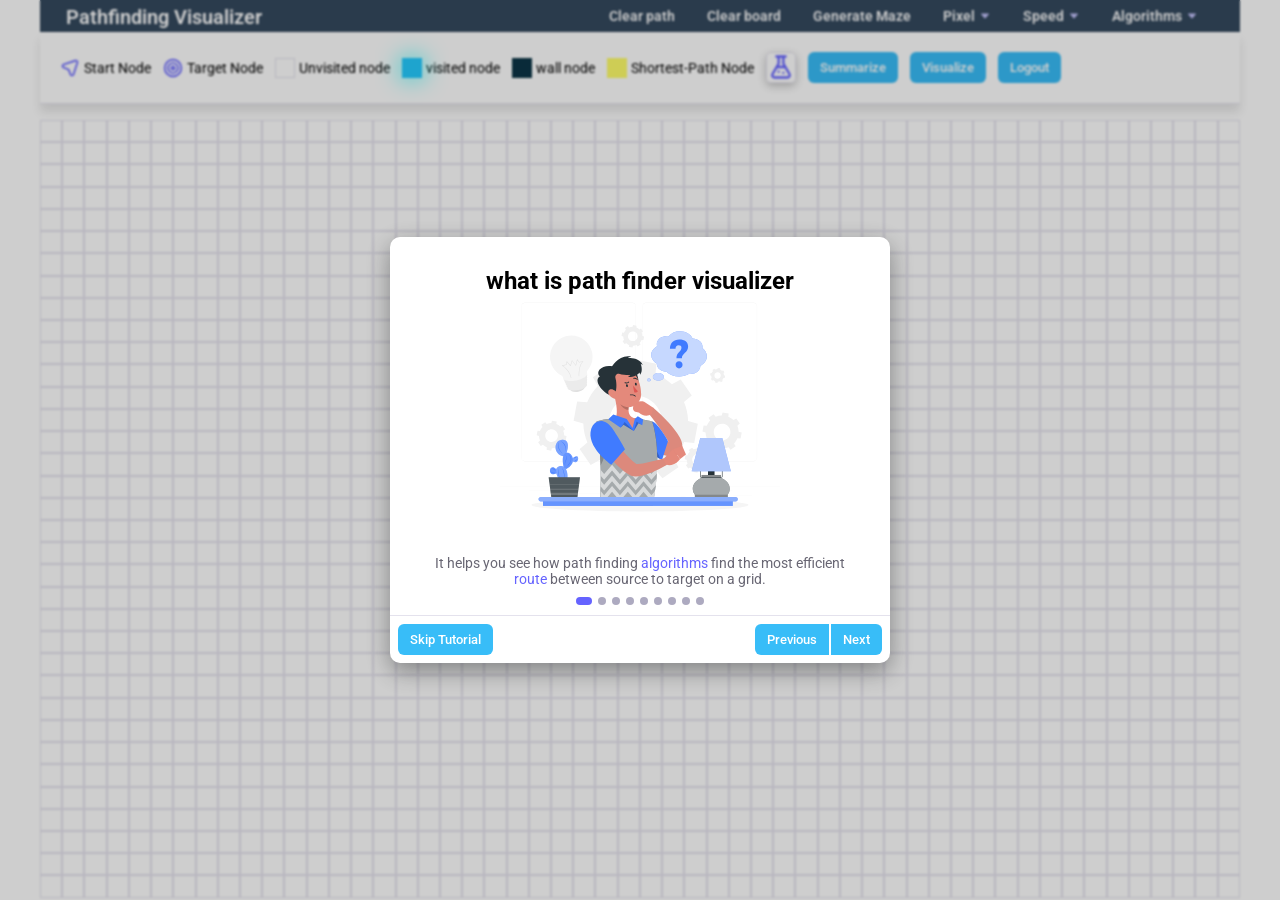
<file: Path_Finder_visualizer/index.html>
<!DOCTYPE html>
<html lang="en">
  <head>
    <meta charset="UTF-8" />
    <meta name="viewport" content="width=device-width, initial-scale=1.0" />
    <meta name="robots" content="index, follow" />

    <meta
      name="description"
      content="Interactive Pathfinding Visualizer — visualize BFS, DFS, Dijkstra, A*, and more. Perfect for DSA projects."
    />
    <meta property="og:locale" content="en_US" />
    <meta property="og:site_name" content="Path Finder Visualizer" />

    <!-- Open Graph / Facebook -->
    <meta property="og:title" content="Path Finder Visualizer" />
    <meta property="og:type" content="website" />
    <meta property="og:url" content="https://path-explorer.netlify.app/" />
    <meta
      property="og:description"
      content="Interactive pathfinder simulator. Top DSA Projects"
    />
    <meta
      property="og:image"
      content="https://path-explorer.netlify.app/assets/og.png"
    />

    <!-- Twitter -->
    <meta name="twitter:card" content="summary_large_image" />
    <meta name="twitter:title" content="Path Finder Visualizer" />
    <meta
      name="twitter:description"
      content="Interactive pathfinder simulator. Top DSA Projects"
    />
    <meta
      name="twitter:image"
      content="https://path-explorer.netlify.app/assets/og.png"
    />
    <meta name="twitter:url" content="https://path-explorer.netlify.app/" />

    <title>Path Finder Visualizer</title>
    <link rel="stylesheet" href="./style/utility.css" />
    <link rel="stylesheet" href="./style/style.css" />
  </head>

  <body class="light">
    <div class="tutorial" id="tutorial">
      <div class="card">
        <div class="upper">
          <!-- -------- WHAT -->
          <div class="slide">
            <h2>what is path finder visualizer</h2>
            <div class="img-box"></div>
            <p>
              It helps you see how path finding
              <span class="blue">algorithms</span> find the most efficient
              <span class="blue">route</span> between source to target on a
              grid.
            </p>
          </div>

          <!-- -------- HOW -->
          <div class="slide">
            <h2>How does it work</h2>
            <div class="img-box"></div>
            <p>
              You can set start and end points, create mazes, choose algorithms,
              and watch the process in action. It's a fun and visual way to
              understand how different strategies navigate through obstacles to
              find the <span class="blue">shortest path</span>.
            </p>
          </div>

          <!-- -------- SOURCE/TARGET -->
          <div class="slide default-bg">
            <h4>Adjust source/target</h4>
            <div class="img-box shadow">
              <img src="assets/tutorial/drag-indicator.gif" alt="" />
            </div>
            <p>
              Click and drag the <span class="blue">source/target</span> marker
              to where you want it on the grid.
            </p>
          </div>

          <!-- -------- DRAW WALLS -->
          <div class="slide default-bg">
            <h4>Draw walls/obstacles</h4>
            <div class="img-box shadow">
              <img src="assets/tutorial/draw-wall.gif" alt="" />
            </div>
            <p>
              Use the 'Draw Wall' option to mark obstacles on the grid. <br />
              Simply <span class="blue">click</span> and
              <span class="blue">drag</span> to create walls and define the
              layout.
            </p>
          </div>

          <!-- -------- MAZE GENERATION -->
          <div class="slide default-bg">
            <h4>generate maze</h4>
            <div class="img-box shadow">
              <img src="assets/tutorial/generate-maze.gif" alt="" />
            </div>
            <p>
              It's time to give your pathfinding algorithm a
              <span class="blue">brainstorm!</span> <br />
              Just click <span class="blue">Generate Maze</span> and watch the
              algorithm's creativity.
            </p>
          </div>

          <!-- -------- PIXEL SIZE -->
          <div class="slide default-bg">
            <h4>Select Pixel Size</h4>
            <div class="img-box shadow">
              <img src="assets/tutorial/pixel_tutorial.webp" alt="" />
            </div>
            <p>
              It allow you to increase or decrease the cells in the grid<br />
              helps you to get wider range in small devices, like
              <span class="blue">mobile phone</span>
            </p>
          </div>

          <!-- -------- SPEED -->
          <div class="slide default-bg">
            <h4>Adjust the speed</h4>
            <div class="img-box shadow">
              <img src="assets/tutorial/speed_tutorial.webp" alt="" />
            </div>
            <p>
              Adjust the <span class="blue">speed</span> of the searching to
              follow the algorithm's progress closely.
            </p>
          </div>

          <!-- -------- ALGORITHM -->
          <div class="slide default-bg">
            <h4>Select Algorithm</h4>
            <div class="img-box shadow">
              <img src="assets/tutorial/algorithm_tutorial.webp" alt="" />
            </div>
            <p>
              Pick one... from various
              <span class="blue">pathfinding algorithms.</span> Each has its
              unique way of finding the shortest path.
            </p>
          </div>

          <!-- -------- FINISH -->
          <div class="slide">
            <h4>click on visualize btn</h4>
            <div class="img-box"></div>
            <p>
              click the <span class="blue">visualize</span> btn and boom !<br />
              enjoy the process
            </p>
          </div>
        </div>

        <div class="dots"></div>

        <div class="bottom">
          <div class="left">
            <div class="btn" id="skip">skip tutorial</div>
          </div>
          <div class="right">
            <div id="prev" class="btn unactive">previous</div>
            <div id="next" class="btn">next</div>
          </div>
        </div>
      </div>
    </div>

    <div class="template">
      <!-- ================ NAVIGATION BAR ============== -->
      <header>
        <nav>
          <h1>
            <a id="logo" href="./index.html">pathfinding visualizer</a>
          </h1>
          <ul class="nav-menu">
            <li id="clear-path">Clear path</li>
            <li id="clear-board">Clear board</li>
            <li id="generate-maze">Generate Maze</li>

            <li id="pixel" class="drop-box">
              <div class="dropdown-trigger">
                Pixel
                <span class="carret"></span>
              </div>
              <ul class="drop-menu">
                <li>14px</li>
                <li>16px</li>
                <li>18px</li>
                <li>20px</li>
                <li class="active">22px</li>
                <li>24px</li>
                <li>26px</li>
              </ul>
            </li>

            <li id="speed" class="drop-box">
              <div class="dropdown-trigger">
                Speed
                <span class="carret"></span>
              </div>

              <ul class="drop-menu">
                <li>Slow</li>
                <li class="active">Normal</li>
                <li>Fast</li>
              </ul>
            </li>


            <li id="algo" class="drop-box">
              <div class="dropdown-trigger">
                Algorithms
                <span class="carret"></span>
              </div>
              <ul class="drop-menu">
                <li class="active">BFS</li>
                <li>Bi-Directional BFS</li>
                <li>DFS</li>
                <li>Dijkstra's Algorithm</li>
                <li>Greedy Best-first Search</li>
                <li>A* Algorithm</li>
              </ul>
            </li>
          </ul>
        </nav>

        <!-- ================ GUIDE BAR ============== -->

        <ul class="guide">
          <li>
            <div class="symbol source"></div>
            <div class="text">Start Node</div>
          </li>

          <li>
            <div class="symbol target"></div>
            <div class="text">Target Node</div>
          </li>

          <li>
            <div class="symbol unvisited"></div>
            <div class="text">Unvisited node</div>
          </li>

          <li>
            <div class="symbol visited"></div>
            <div class="text">visited node</div>
          </li>

          <li>
            <div class="symbol wall"></div>
            <div class="text">wall node</div>
          </li>

          <li>
            <div class="symbol path"></div>
            <div class="text">Shortest-Path Node</div>
          </li>

          <div
            class="tutorial-toggle"
            aria-label="Open tutorial"
            role="button"
            tabindex="0"
          ></div>

           <button onclick="showSummary()" class="btn">Summarize</button>
           <button id="visualize" class="btn">Visualize</button>
           <button onclick="logout()" class="btn">Logout</button>
           

        </ul>

        <div class="guide-toggle">
          <img src="assets/icon/angle-double-down.svg" alt="" />
        </div>
      </header>

      <!-- ============ DYNAMIC BOARD ================ -->
      <div id="board"><!-- magic --></div>
    </div>
    <div id="summaryBox" class="summary-overlay">
  <div class="card">
    
    <div class="upper">
      <h2 id="summaryTitle">Algorithm</h2>

      <div class="tabs">
        <div class="tab-buttons">
          <button class="tab-btn active" data-tab="info">Info</button>
          <button class="tab-btn" data-tab="complexity">Complexity</button>
          <button class="tab-btn" data-tab="example">Example</button>
          <button class="tab-btn" data-tab="weakness">Weakness</button>
        </div>

        <div class="tab-content active" id="info"></div>
        <div class="tab-content" id="complexity"></div>
        <div class="tab-content" id="example"></div>
        <div class="tab-content" id="weakness"></div>
      </div>
    </div>

    <div class="bottom">
      <div></div>
      <div class="right">
        <button class="btn" onclick="closeSummary()">Close</button>
      </div>
    </div>

  </div>
</div>
  </body>
  <script>
    function showSummary() {
    const selectedAlgo = document.querySelector("#algo .active").innerText;
    const summaryBox = document.getElementById("summaryBox");
    const summaryTitle = document.getElementById("summaryTitle");

    summaryTitle.innerText = selectedAlgo;

    const data = {
        "BFS": {
            info: "Explores nodes level by level. Guarantees shortest path in unweighted graphs.",
            complexity: "Time: O(V + E)\nSpace: High (Queue)",
            example: "Used in grid shortest path problems.",
            weakness: "Slow in large graphs due to wide search."
        },
        "DFS": {
            info: "Goes deep into paths before backtracking.",
            complexity: "Time: O(V + E)\nSpace: Low",
            example: "Used in maze solving.",
            weakness: "Does NOT guarantee shortest path."
        },
        "Dijkstra's Algorithm": {
            info: "Finds shortest path in weighted graphs.",
            complexity: "Time: O((V+E) log V)",
            example: "Used in GPS navigation.",
            weakness: "Slower than BFS in simple grids."
        },
        "A* Algorithm": {
            info: "Uses heuristic to optimize search.",
            complexity: "Depends on heuristic",
            example: "Used in games AI pathfinding.",
            weakness: "Bad heuristic reduces performance."
        },
        "Greedy Best-first Search": {
            info: "Chooses node closest to target.",
            complexity: "Fast but not optimal",
            example: "Used where speed matters more than accuracy.",
            weakness: "May return wrong path."
        },
        "Bi-Directional BFS": {
            info: "Runs BFS from both start and end.",
            complexity: "Faster than BFS",
            example: "Used in large graphs.",
            weakness: "Harder to implement."
        }
    };

    const algo = data[selectedAlgo];

    document.getElementById("info").innerText = algo.info;
    document.getElementById("complexity").innerText = algo.complexity;
    document.getElementById("example").innerText = algo.example;
    document.getElementById("weakness").innerText = algo.weakness;

    summaryBox.classList.add("active");
}

/* CLOSE + RESET */
function closeSummary() {
    const summaryBox = document.getElementById("summaryBox");
    summaryBox.classList.remove("active");

    // Reset tabs
    document.querySelectorAll(".tab-btn").forEach(btn => btn.classList.remove("active"));
    document.querySelectorAll(".tab-content").forEach(tab => tab.classList.remove("active"));

    document.querySelector(".tab-btn[data-tab='info']").classList.add("active");
    document.getElementById("info").classList.add("active");
}

/* TAB SWITCHING */
document.querySelectorAll(".tab-btn").forEach(btn => {
    btn.addEventListener("click", () => {

        document.querySelectorAll(".tab-btn").forEach(b => b.classList.remove("active"));
        document.querySelectorAll(".tab-content").forEach(c => c.classList.remove("active"));

        btn.classList.add("active");
        document.getElementById(btn.dataset.tab).classList.add("active");
    });
});

/* CLICK OUTSIDE CLOSE */
document.getElementById("summaryBox").addEventListener("click", function(e) {
    if (e.target === this) {
        closeSummary();
    }
});

/* ESC KEY CLOSE */
document.addEventListener("keydown", function(e) {
    if (e.key === "Escape") {
        closeSummary();
    }
});
  </script>
  <script src="js/utils.js" defer></script>
  <script src="js/controlls.js" defer></script>
  <script src="js/board.js" defer></script>
  <script src="js/searchAlgo.js" defer></script>
  <script src="js/mazeGen.js" defer></script>
  <script src="js/main.js" defer></script>
  <script>
function logout(){
    localStorage.removeItem("loggedIn");
    window.location.href = "login.html";
}
</script>
</html>
</file>
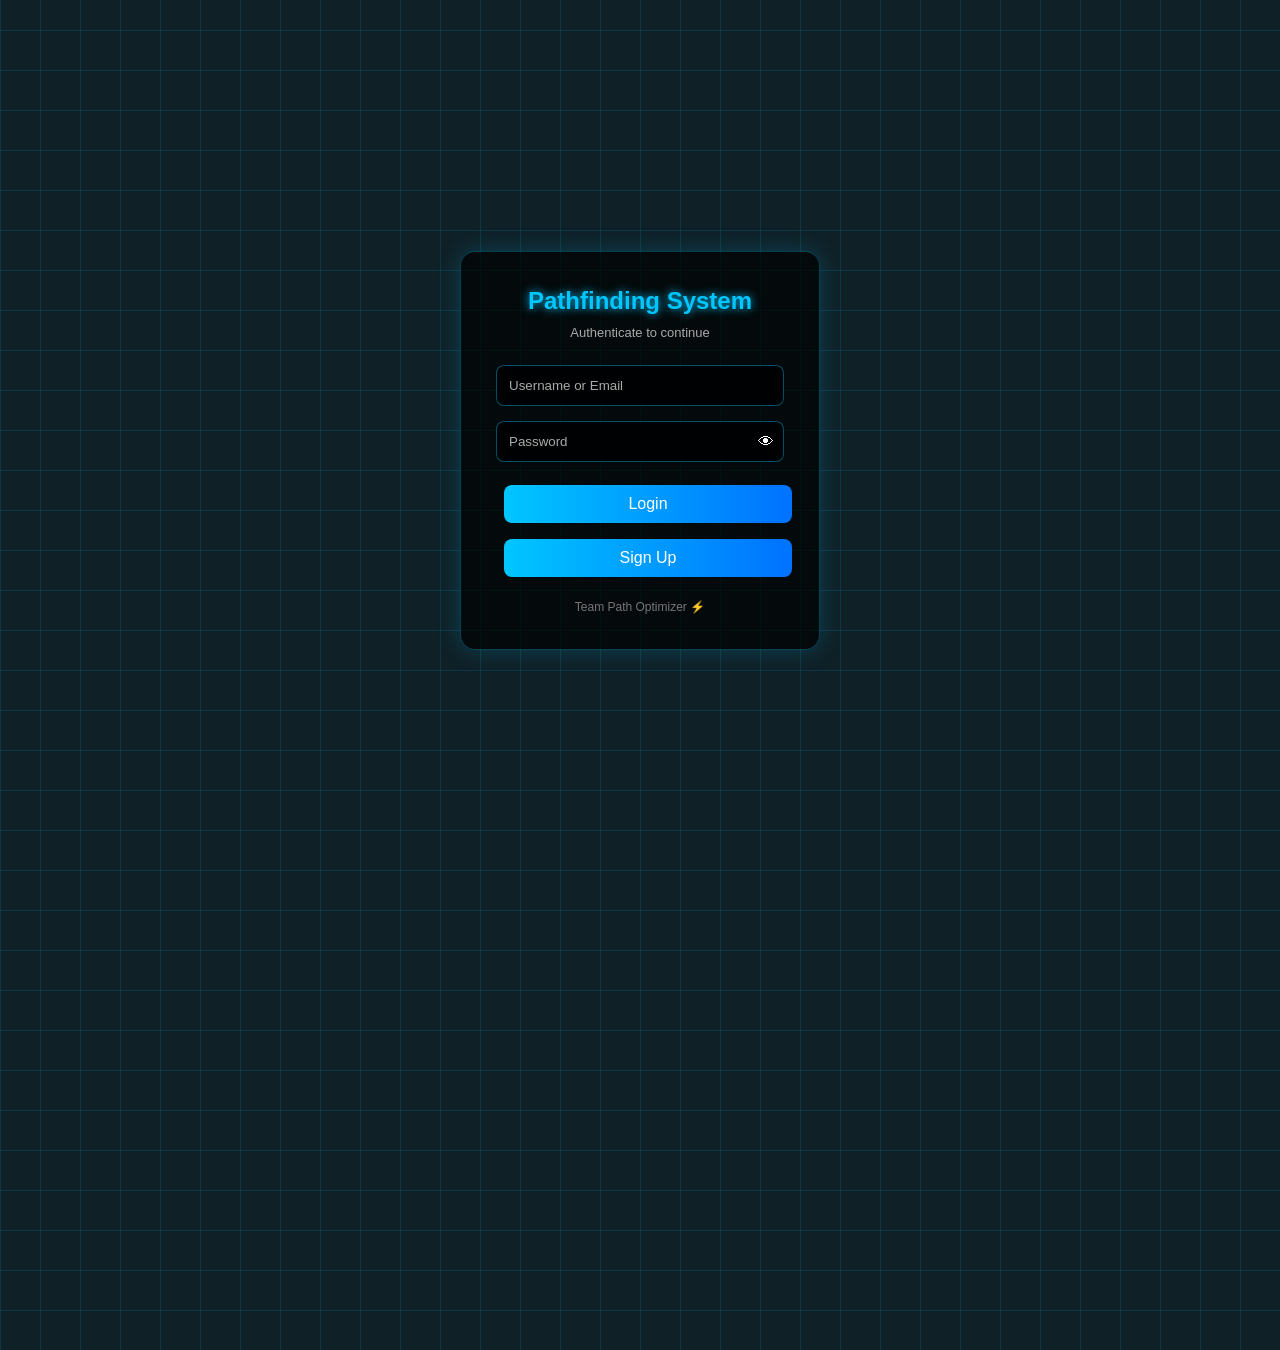
<file: Path_Finder_visualizer/login.html>
<!DOCTYPE html>
<html lang="en">
<head>
<meta charset="UTF-8">
<meta name="viewport" content="width=device-width, initial-scale=1.0">
<title>Pathfinding System - Login</title>

<style>
* {
    margin: 0;
    padding: 0;
    box-sizing: border-box;
    font-family: 'Poppins', sans-serif;
}

body {
    height: 100vh;
    display: flex;
    justify-content: center;
    align-items: center;
    background: #0f2027;
    overflow: hidden;
}

/* GRID BACKGROUND */
body::before {
    content: "";
    position: absolute;
    width: 200%;
    height: 200%;
    background:
        linear-gradient(#00c6ff22 1px, transparent 1px),
        linear-gradient(90deg, #00c6ff22 1px, transparent 1px);
    background-size: 40px 40px;
    animation: moveGrid 15s linear infinite;
}

@keyframes moveGrid {
    from { transform: translate(0,0); }
    to { transform: translate(-200px,-200px); }
}

/* LOGIN BOX */
.login-container {
    position: relative;
    z-index: 1;
    width: 360px;
    padding: 35px;
    border-radius: 15px;
    background: rgba(0, 0, 0, 0.7);
    border: 1px solid rgba(0, 198, 255, 0.3);
    box-shadow: 0 0 25px rgba(0,198,255,0.2);
    text-align: center;
    color: white;
}

/* TITLE */
h1 {
    font-size: 24px;
    margin-bottom: 10px;
    color: #00c6ff;
    text-shadow: 0 0 10px #00c6ff;
}

.greeting {
    font-size: 13px;
    color: #aaa;
    margin-bottom: 25px;
}

/* INPUT */
.input-group {
    position: relative;
}

input {
    width: 100%;
    padding: 12px;
    border-radius: 8px;
    border: 1px solid rgba(0,198,255,0.4);
    background: rgba(0,0,0,0.8);
    color: white;
    margin-bottom: 15px;
}

input::placeholder {
    color: #aaa;
}

input:focus {
    outline: none;
    border-color: #00c6ff;
    box-shadow: 0 0 10px #00c6ff;
}

/* PASSWORD TOGGLE */
.password-toggle {
    position: absolute;
    right: 10px;
    top: 12px;
    cursor: pointer;
}

/* BUTTON */
button {
    width: 100%;
    margin: 0.5rem;
    padding: 10px;
    border-radius: 8px;
    border: none;
    background: linear-gradient(90deg, #00c6ff, #0072ff);
    color: white;
    font-size: 16px;
    cursor: pointer;
    transition: 0.3s;
}

button:hover {
    box-shadow: 0 0 20px #00c6ff;
    transform: scale(1.05);
}

/* FOOTER */
.footer {
    margin-top: 15px;
    font-size: 12px;
    color: #777;
}
</style>
</head>

<body>

<div class="login-container">

    <h1>Pathfinding System</h1>
    <div class="greeting">Authenticate to continue</div>

    <form id="loginForm">

        <div class="input-group">
            <input type="text" id="username" placeholder="Username or Email" required>
        </div>

        <div class="input-group">
            <input type="password" id="password" placeholder="Password" required>
            <span class="password-toggle" onclick="togglePassword()">👁</span>
        </div>

        <button type="submit">Login</button><br>
        <button type="button" onclick="signUp()">Sign Up</button>

    </form>

    <div class="footer">Team Path Optimizer ⚡</div>

</div>

<script>
   // SIGN UP
function signUp() {
    let username = document.getElementById("username").value.trim();
    let password = document.getElementById("password").value;

    if (username === "" || password.length < 6) {
        alert("Invalid input (min password 6 chars)");
        return;
    }

    let users = JSON.parse(localStorage.getItem("users")) || [];

    // check if user exists
    let exists = users.find(u => u.username === username);
    if (exists) {
        alert("User already exists");
        return;
    }

    // store user
    users.push({ username, password });
    localStorage.setItem("users", JSON.stringify(users));

    alert("Signup successful");
}

function togglePassword() {
    let pass = document.getElementById("password");
    pass.type = pass.type === "password" ? "text" : "password";
}
document.getElementById("loginForm").addEventListener("submit", function(e) {
    e.preventDefault();

    let username = document.getElementById("username").value.trim();
    let password = document.getElementById("password").value;

    let users = JSON.parse(localStorage.getItem("users")) || [];

    let user = users.find(u => u.username === username && u.password === password);

    if (user) {
        localStorage.setItem("loggedIn", "true");
        localStorage.setItem("username", username);

        alert("Login successful");
        window.location.href = "index.html";
    } else {
        alert("Invalid credentials");
    }
});
</script>

</body>
</html>
</file>
<file: Path_Finder_visualizer/style/utility.css>
:root {
  --visited-clr: rgba(0, 195, 255, 0.85);
  --path-clr: rgb(255, 254, 106);
  --text-light: #515067;
}

span.carret {
  display: inline-block;
  aspect-ratio: 1;
  width: 12px;
  /* border: 1px solid; */
  background: url("../assets/icon/caret-down.svg");
  background-repeat: no-repeat;
  margin-left: 4px;
}
.wall {
  background-color: var(--clr-navy);
  animation: wallAnimation 0.5s ease-out forwards;
}

.unvisited {
  background-color: white;
  border: 1px solid var(--light-line);
}

.visited {
  border-color: var(--visited-clr) !important;
  animation: visitedAnimation 1s ease-out forwards;
}

.path {
  border-color: var(--path-clr) !important;
  animation: pathAnimation 1s ease-out forwards;
}

.carret {
  aspect-ratio: 1;
}

.btn {
  user-select: none;
  white-space: nowrap;
  cursor: pointer;
  border: none;
  outline: none;
  padding: 8px 16px;
  border-radius: 6px;
  background-color: var(--primary-clr);
  color: white;
  font-weight: 600;
  transition: 0.1s ease-in-out;
}

.source {
  background: url(../assets/icon/source.svg);
}
.target {
  background: url(../assets/icon/target.svg);
}

/* =================== animations =================== */

@keyframes wallAnimation {
  0% {
    transform: scale(0.3);
    background-color: var(--wall-clr);
  }

  50% {
    transform: scale(1);
    background-color: var(--wall-clr);
  }
  100% {
    transform: scale(1);
    background-color: var(--wall-clr);
  }
}

/* --visited-clr: rgba(0, 255, 255, 0.85); Bright Cyan Glow */

@keyframes visitedAnimation {
  0% {
    transform: scale(0.3);
    background-color: rgba(0, 0, 80, 0.8); /* Deep Navy */
    border-radius: 100%;
    box-shadow: 0 0 6px rgba(0, 200, 255, 0.4);
  }

  40% {
    background-color: rgba(0, 90, 255, 0.85); /* Electric Blue */
    box-shadow: 0 0 12px rgba(0, 90, 255, 0.6);
  }

  70% {
    transform: scale(1.05);
    background-color: rgba(0, 255, 180, 0.9); /* Aqua Green */
    box-shadow: 0 0 20px rgba(0, 255, 180, 0.7);
  }

  100% {
    transform: scale(1);
    background-color: var(--visited-clr);
    box-shadow: 0 0 25px rgba(0, 255, 255, 0.9);
  }
}
/* 
@keyframes visitedAnimation {
    0% {
        transform: scale(.3);
        background-color: rgba(0, 0, 66, 0.75);
        border-radius: 100%;
    }

    50% {
        background-color: rgba(17, 104, 217, 0.75);
    }

    75% {
        transform: scale(1);
        background-color: rgba(0, 217, 159, 0.75);
    }

    100% {
        transform: scale(1);
        background-color: var(--visited-clr);

    }
} */

@keyframes pathAnimation {
  0% {
    transform: scale(0.6);
    background-color: var(--path-clr);
  }

  50% {
    transform: scale(1);
    background-color: var(--path-clr);
  }

  100% {
    transform: scale(1);
    background-color: var(--path-clr);
  }
}
</file>
<file: Path_Finder_visualizer/style/style.css>
@import url("https://fonts.googleapis.com/css2?family=Roboto:ital,wght@0,100;0,300;0,400;0,500;0,700;0,900;1,100;1,300;1,400;1,500;1,700;1,900&display=swap");
* {
  margin: 0;
  padding: 0;
  font-family: "Roboto", sans-serif;
  text-decoration: none;
  list-style: none;
  box-sizing: border-box;
}

:root {
  --clr-navy: #34495e;
  --primary-clr: #6563ff;
  --secondary-clr: #c4c3fc;
  --light-line: #e4e2ed;
  --cell-width: 22px;
  --light-text: #686673;
  --light-dot: #adaac0;
  --bg-primary: #fff;
  --bg-secondary: #fff;
  --primary-foreground: #000;
  --wall-clr: rgb(12, 53, 71);
}
.dark {
  --clr-navy: #34495e;
  --primary-clr: #6563ff;
  --secondary-clr: #c4c3fc;
  --light-line: #2d2d2f;
  --cell-width: 22px;
  --light-text: #686673;
  --light-dot: #adaac0;
  --bg-primary: #212121;
  --bg-secondary: #2d2d2f;
  --primary-foreground: #fff;
  --wall-clr: #31465a;
}

body {
  width: 100vw;
  height: 100svh;
  /* overflow: hidden; */
  position: relative;
  background-color: var(--bg-primary);
  color: var(--primary-foreground);
}

.tutorial {
  width: 100vw;
  height: 100vh;
  top: 0;
  left: 0;
  z-index: 100;
  position: fixed;
  background-color: rgba(0, 0, 0, 0.194);
  backdrop-filter: blur(1.2px);
  display: none;
  align-items: center;
  justify-content: center;
}
.tutorial.active {
  display: flex;
}
.tutorial-toggle {
  width: 30px;
  background: url(../assets/icon/flask.svg);
  border: 1px solid var(--light-line);
  aspect-ratio: 1;
  border-radius: 5px;
  box-shadow: rgba(0, 0, 0, 0.24) 0px 3px 8px;
  cursor: pointer;
  transition: 0.3s ease-in-out;
}
.tutorial-toggle:hover {
  transform: scale(1.1);
  box-shadow: rgba(0, 0, 0, 0.253) 0px 20px 25px -5px,
    rgba(0, 0, 0, 0.267) 0px 10px 10px -5px;
}
.card {
  user-select: none;
  background-color: white;
  margin: 8px;
  width: 100%;
  max-width: 500px;
  border-radius: 10px;
  overflow: hidden;
  box-shadow: rgba(29, 32, 34, 0.434) 0px 8px 24px;
}

.card .upper {
  height: 100%;
  min-height: 350px;
  max-width: 500px;
  width: 100%;
  position: relative;
}
.card .bottom {
  display: flex;
  justify-content: space-between;
  border-top: 1px solid var(--light-line);
  padding: 8px;
  gap: 16px;
}
.card .bottom .right {
  display: flex;
  gap: 2px;
}
.card .bottom .right .btn:first-child {
  border-top-right-radius: 0;
  border-bottom-right-radius: 0;
}
.card .bottom .right .btn:last-child {
  border-top-left-radius: 0;
  border-bottom-left-radius: 0;
}
.card .bottom .btn {
  font-weight: 500;
  text-transform: capitalize;
  font-size: 13px;
}
.blue {
  color: var(--primary-clr);
}
.slide:nth-child(1) {
  background: url(../assets/tutorial/man-thinking.svg);
}
.slide:nth-child(2) {
  background: url(../assets/tutorial/man-with-maze.svg);
}
.default-bg {
  background: url(../assets/tutorial/bg-2.svg);
}
.slide:last-child {
  background: url(../assets/tutorial/man-clicking-visualize.svg);
  background-size: 60% 60% !important;
}
.upper .slide {
  position: absolute;
  top: 0;
  left: 0;
  height: 100%;
  width: 100%;
  background-repeat: no-repeat;
  background-size: 80% 80%;
  background-position: center;
  display: flex;
  flex-direction: column;
  align-items: center;
  padding: 30px 20px;
  text-align: center;
  transition: 0.5s ease;
}
.slide .img-box {
  height: 170px;
  width: 170px;
  overflow: hidden;
  transition: 0.3s;
}
.img-box.shadow {
  box-shadow: rgba(0, 0, 0, 0.27) 0px 3px 8px;
}

.img-box.shadow:hover {
  transform: scale(1.15);
  box-shadow: rgba(29, 32, 34, 0.434) 0px 8px 24px;
}

.slide .img-box img {
  width: 100%;
  height: 100%;
  object-fit: cover;
}
.slide h4 {
  text-transform: capitalize;
  margin-bottom: 20px;
}
.slide p {
  position: absolute;
  bottom: 0;
  margin: 0 30px;
  font-size: 14px;
  color: var(--light-text);
  background-color: white;
}
.dots {
  display: flex;
  justify-content: center;
  align-items: center;
  gap: 6px;
  padding: 10px 0;
}

@keyframes shake {
  0% {
    transform: scale(1);
  }
  50% {
    transform: scale(1.1);
  }
  100% {
    transform: scale(1);
  }
}

.dots .dot {
  height: 8px;
  width: 8px;
  border-radius: 10px;
  background-color: var(--light-dot);
  cursor: pointer;
}
.dots .dot.active {
  transition: width 0.1s linear;
  width: 16px;
  height: 8px;
  background-color: var(--primary-clr);
}

.template {
  display: grid;
  grid-template-rows: auto 1fr;
  height: 100%;
  max-width: 1200px;
  margin: auto;
}
header {
  position: relative;
}
header .guide-toggle {
  display: none;
}

nav {
  display: flex;
  justify-content: space-between;
  align-items: center;
  background-color: var(--clr-navy);
  position: relative;
  z-index: 2;
}

#logo {
  cursor: pointer;
  font-size: 20px;
  font-weight: 600;
  color: white;
  text-transform: capitalize;
  padding: 16px 0;
  white-space: nowrap;
}

#logo:hover {
  color: var(--secondary-clr);
}

nav {
  padding: 0 2vw;
}
.nav-menu {
  display: flex;
  align-items: center;
}

.nav-menu > li{
  color: white;
  display: inline-block;
  padding: 8px 16px;
  font-weight: 600;
  font-size: 14px;
  cursor: pointer;
  white-space: nowrap;
}

.nav-menu > li.active {
  background-color: var(--primary-clr);
}

.nav-menu > li:hover {
  color: var(--secondary-clr);
}
.nav-menu > li.active:hover {
  color: white;
}

/* -------------- dropbox -------------------- */
.drop-box {
  position: relative;
}

.drop-box .dropdown-trigger {
  display: flex;
  align-items: center;
}

.drop-box .drop-menu {
  display: none;
  flex-direction: column;
  gap: 2px;
  position: absolute;
  right: 0;
  z-index: 10;
  background-color: var(--clr-navy);
  width: max-content;
  min-width: 130px;
  font-size: 14px;
  border-radius: 8px;
  padding: 4px;
  top: calc(100% + 14px);
}
.drop-box.active .drop-menu{
  display: flex;
}

.drop-menu li{
  width: 100%;
  border-radius: 4px;
  padding: 6px 4px;
  margin-bottom: 1px !important;
}
.drop-menu li.active,
.drop-menu li:hover {
  background-color: var(--primary-clr);
}
.drop-menu li {
  margin-bottom: 0;
}

/* =========== guide =========== */
.guide {
  padding: 20px;
  display: flex;
  flex-wrap: wrap;
  background-color: var(--bg-secondary);
  gap: 12px;
  border-bottom: 1px solid var(--light-line);
  margin-bottom: 16px;
  box-shadow: 0px 8px 9px hsla(0, 0%, 0%, 0.1);
}

.guide li {
  display: flex;
  align-items: center;
  gap: 4px;
}

.guide li .symbol {
  aspect-ratio: 1;
  width: 20px;
  display: inline-block;
}

.guide li .text {
  white-space: nowrap;
  align-items: center;
  font-size: 14px;
}

/* ============= board ===================== */
#board {
  touch-action: none;
  touch-action: none;
  overflow: auto;
}

#board::-webkit-scrollbar {
  display: none;
}

#board .row {
  width: 100%;
  display: flex;
}

#board .row .col {
  width: 100%;
  min-width: var(--cell-width);
  aspect-ratio: 1;
  border: 1px solid var(--light-line);
  background-color: var(--cell-clr);
}
#board .row .col.wall {
  border-color: var(--clr-navy);
}

@media screen and (max-width: 1024px) {
  nav {
    display: grid;
    grid-template-columns: 1fr 1fr 1fr;
    gap: 8px;
  }
  .nav-menu {
    grid-column: 1/-1;
  }
  .btn {
    justify-self: start;
  }
}

@media screen and (max-width: 662px) {
  #visualize {
    justify-self: end;
    grid-column: 3/-1;
    width: 100%;
    padding: 12px 0;
    margin-top: 8px;
    margin-bottom: 12px;
    min-width: 180px;
  }
  .card {
    margin: 0;
  }
  .card .bottom .btn {
    padding: 12px 24px;
    font-size: 14px;
  }
  #logo {
    grid-column: 1/2;
    font-size: 16px;
    padding: 10px 0;
  }
  .nav-menu {
    display: grid;
    grid-template-rows: 1fr 1fr;
    grid-template-columns: 1fr 1fr 1fr;
    grid-column-gap: 10px;
  }
  .nav-menu li {
    width: 100%;
    font-size: 12px;
    padding: 8px 4px;
  }
  .guide li .symbol {
    width: 12px;
  }
  .guide li .text {
    font-size: 12px;
  }
  .guide {
    width: 100%;
    position: absolute;
    bottom: 0px;
    margin-bottom: 0;
    z-index: 1;
    transition: 0.3s cubic-bezier(0.72, -0.01, 0.31, 0.98);
    box-shadow: none;
  }
  .guide.active {
    transform: translateY(100%);
    box-shadow: 0px 8px 9px #49488549;
  }

  header .guide-toggle {
    display: block;
    box-shadow: 0px 0px;
    position: absolute;
    width: 30px;
    aspect-ratio: 1;
    background-color: white;
    cursor: pointer;
    border-top-left-radius: 5px;
    border-top-right-radius: 5px;
    right: 0;
    bottom: 0;
    display: flex;
    align-items: center;
    justify-content: center;
    z-index: 10;
  }
}

#pixel .drop-menu {
  left: 0;
}

/* ===== Overlay Background ===== */
#summaryBox {
    position: fixed;
    inset: 0;
    background: rgba(0, 0, 0, 0.65);
    display: flex;
    align-items: center;
    justify-content: center;
    z-index: 999;

    opacity: 0;
    pointer-events: none;
    transition: opacity 0.3s ease;
}

#summaryBox.active {
    opacity: 1;
    pointer-events: all;
}

/* ===== Card ===== */
#summaryBox .card {
    width: 420px;
    max-width: 90%;
    background: #1f2937; /* dark slate */
    color: #e5e7eb;
    border-radius: 14px;
    padding: 20px;

    box-shadow: 0 15px 40px rgba(0,0,0,0.5);
    transform: translateY(20px);
    animation: slideUp 0.3s ease forwards;
}

/* ===== Title ===== */
#summaryTitle {
    font-size: 20px;
    font-weight: 700;
    text-align: center;
    margin-bottom: 12px;

    color: #38bdf8; /* clean blue */
    letter-spacing: 1px;
    text-transform: uppercase;

    border-bottom: 1px solid rgba(255,255,255,0.1);
    padding-bottom: 8px;
}

/* ===== Content ===== */
#summaryText {
    font-size: 14px;
    line-height: 1.6;
    color: #d1d5db;

    max-height: 250px;
    overflow-y: auto;
    padding-right: 5px;
}

/* Scrollbar styling */
#summaryText::-webkit-scrollbar {
    width: 5px;
}
#summaryText::-webkit-scrollbar-thumb {
    background: #38bdf8;
    border-radius: 5px;
}

/* ===== Button ===== */
#summaryBox .btn {
    background: #38bdf8;
    color: #0f172a;
    padding: 8px 16px;
    border-radius: 8px;
    cursor: pointer;
    font-size: 14px;

    transition: all 0.2s ease;
}

#summaryBox .btn:hover {
    background: #0ea5e9;
    transform: scale(1.05);
}

/* ===== Animation ===== */
@keyframes slideUp {
    from {
        opacity: 0;
        transform: translateY(30px);
    }
    to {
        opacity: 1;
        transform: translateY(0);
    }
}
.tabs {
    margin-top: 15px;
}

.tab-buttons {
    display: flex;
    gap: 6px;
    margin-bottom: 10px;
}

.tab-btn {
    flex: 1;
    padding: 6px;
    border: none;
    background: #374151;
    color: #e5e7eb;
    border-radius: 6px;
    cursor: pointer;
    font-size: 13px;
}

.tab-btn.active {
    background: #38bdf8;
    color: #0f172a;
}

.tab-content {
    display: none;
    background: #111827;
    padding: 10px;
    border-radius: 8px;
    font-size: 14px;
    line-height: 1.5;
}

.tab-content.active {
    display: block;
}

/* Overlay */
.summary-overlay {
    position: fixed;
    inset: 0;
    background: rgba(0,0,0,0.7);
    display: flex;
    justify-content: center;
    align-items: center;
    z-index: 999;

    opacity: 0;
    pointer-events: none;
    transition: 0.3s;
}

.summary-overlay.active {
    opacity: 1;
    pointer-events: all;
}

/* Card */
.summary-overlay .card {
    width: 420px;
    max-width: 90%;
    background: #1f2937;
    color: #e5e7eb;
    padding: 20px;
    border-radius: 12px;
}

/* Title */
#summaryTitle {
    text-align: center;
    font-size: 20px;
    font-weight: bold;
    margin-bottom: 10px;
    color: #38bdf8;
}

/* Tabs */
.tab-buttons {
    display: flex;
    gap: 5px;
    margin-bottom: 10px;
}

.tab-btn {
    flex: 1;
    padding: 6px;
    border: none;
    background: #374151;
    color: white;
    border-radius: 6px;
    cursor: pointer;
}

.tab-btn.active {
    background: #38bdf8;
    color: black;
}

.tab-content {
    display: none;
    background: #111827;
    padding: 10px;
    border-radius: 8px;
}

.tab-content.active {
    display: block;
}

/* Button */
.btn {
    padding: 8px 12px;
    background: #38bdf8;
    border: none;
    border-radius: 6px;
    cursor: pointer;
}  



/* MAIN LAYOUT */
.main-layout {
  display: flex;
  height: 100vh;
}

/* LEFT PANEL */
.left-panel {
  width: 220px;
  background: #1e293b;
  color: white;
  padding: 15px;
  display: flex;
  flex-direction: column;
  gap: 10px;
}

/* RIGHT PANEL */
.right-panel {
  width: 220px;
  background: #0f172a;
  color: white;
  padding: 15px;
}

/* CENTER */
.center-panel {
  flex: 1;
  display: flex;
  flex-direction: column;
}

/* BUTTON STYLE */
.side-btn {
  padding: 10px;
  border: none;
  background: #3b82f6;
  color: white;
  cursor: pointer;
  border-radius: 6px;
}

.side-btn:hover {
  background: #2563eb;
}

/* BOARD FIX */
#board {
  flex: 1;
}
</file>
